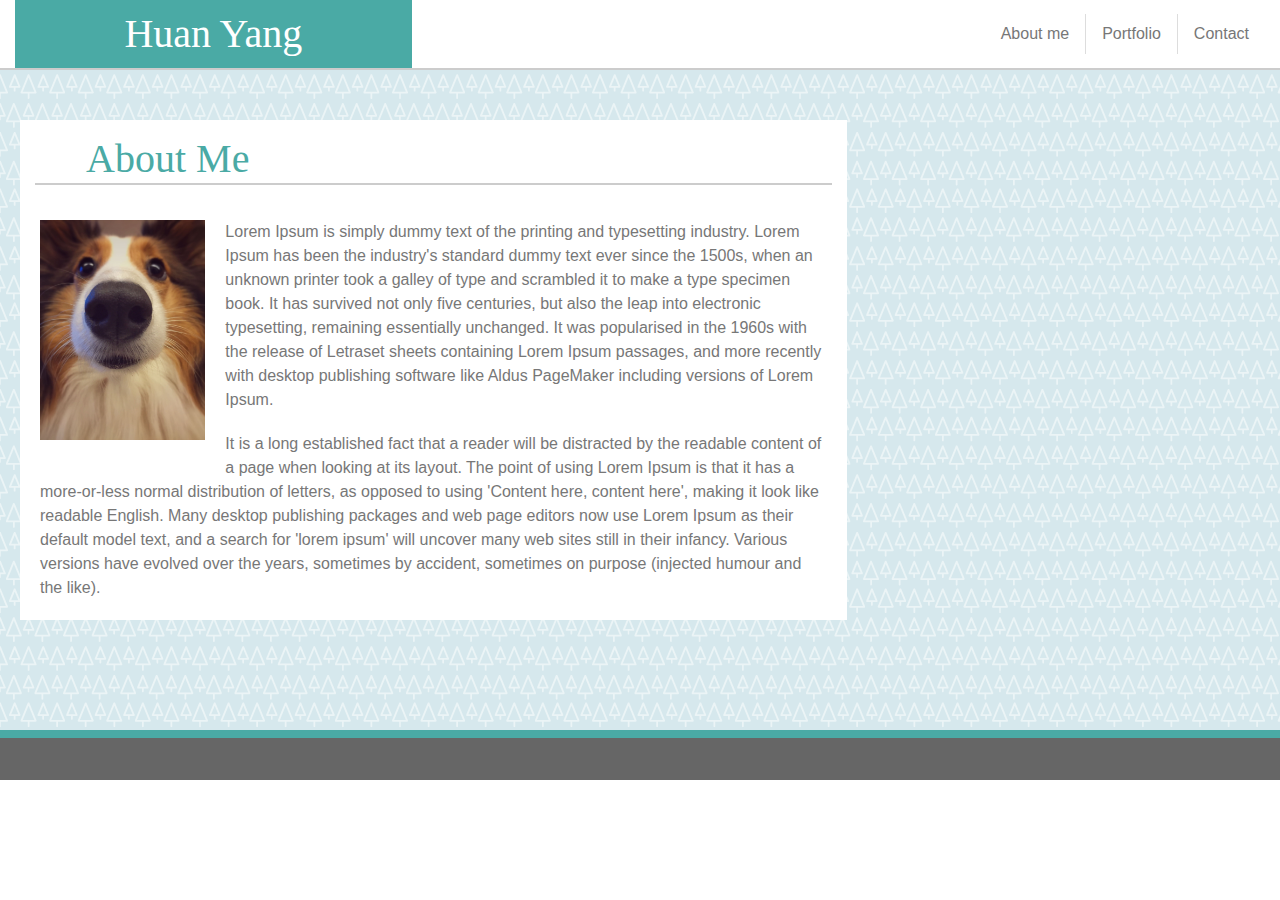
<file: index.html>
<!DOCTYPE html>
<html lang="en">
  <head>
    <meta charset="UTF-8" />
    <meta name="viewport" content="width=device-width, initial-scale=1.0" />
    <meta http-equiv="X-UA-Compatible" content="ie=edge" />
    <link
      rel="stylesheet"
      href="https://stackpath.bootstrapcdn.com/bootstrap/4.3.1/css/bootstrap.min.css"
      integrity="sha384-ggOyR0iXCbMQv3Xipma34MD+dH/1fQ784/j6cY/iJTQUOhcWr7x9JvoRxT2MZw1T"
      crossorigin="anonymous"
    />
    <!-- <link rel="stylesheet" type="text/css" href="assets/css/normalize.css" /> -->
    <link rel="stylesheet" type="text/css" href="assets/css/style.css" />
    <title>Main-Bio</title>
  </head>
  <body>
    <div class="header">
      <div class="container-fluid">
        <div class="row">
          <div class="col-sm-12 col-md-4 col-lg-4">
            <h1 id="title">Huan Yang</h1>
          </div>
          <div class="col-sm-12 col-md-8 col-lg-8">
            <ul
              class="nav justify-content-lg-end justify-content-md-end justify-content-sm-center"
            >
              <li class="nav-item">
                <a class="nav-link active" href="index.html">About me</a>
              </li>
              <li class="nav-item">
                <a class="nav-link" href="portfolio.html">Portfolio</a>
              </li>
              <li class="nav-item">
                <a class="nav-link" href="contact.html">Contact</a>
              </li>
            </ul>
          </div>
        </div>
      </div>
    </div>
    <div class="entire-content">
      <div class="row whole-content-area">
        <div class="container-fluid content-area col-sm-12 col-md-12 col-lg-8">
          <div class="row subtitle-area">
            <div class="col-4">
              <h1 class="subtitle">About Me</h1>
            </div>
          </div>
          <div class="row ">
            <div class="col-12">
              <img
                src="assets/images/profile-image.JPG"
                alt="responsive-profile-image"
                class="float-left float-sm-none float-md-left img-fluid"
                id="profile-image"
              />

              <p>
                Lorem Ipsum is simply dummy text of the printing and typesetting
                industry. Lorem Ipsum has been the industry's standard dummy
                text ever since the 1500s, when an unknown printer took a galley
                of type and scrambled it to make a type specimen book. It has
                survived not only five centuries, but also the leap into
                electronic typesetting, remaining essentially unchanged. It was
                popularised in the 1960s with the release of Letraset sheets
                containing Lorem Ipsum passages, and more recently with desktop
                publishing software like Aldus PageMaker including versions of
                Lorem Ipsum.
              </p>
              <p>
                It is a long established fact that a reader will be distracted
                by the readable content of a page when looking at its layout.
                The point of using Lorem Ipsum is that it has a more-or-less
                normal distribution of letters, as opposed to using 'Content
                here, content here', making it look like readable English. Many
                desktop publishing packages and web page editors now use Lorem
                Ipsum as their default model text, and a search for 'lorem
                ipsum' will uncover many web sites still in their infancy.
                Various versions have evolved over the years, sometimes by
                accident, sometimes on purpose (injected humour and the like).
              </p>
            </div>
          </div>
        </div>
        <div class="col-sm-0 col-md-0 col-lg-4"></div>
      </div>
    </div>
  </body>
  <footer class="footer"></footer>
</html>
</file>
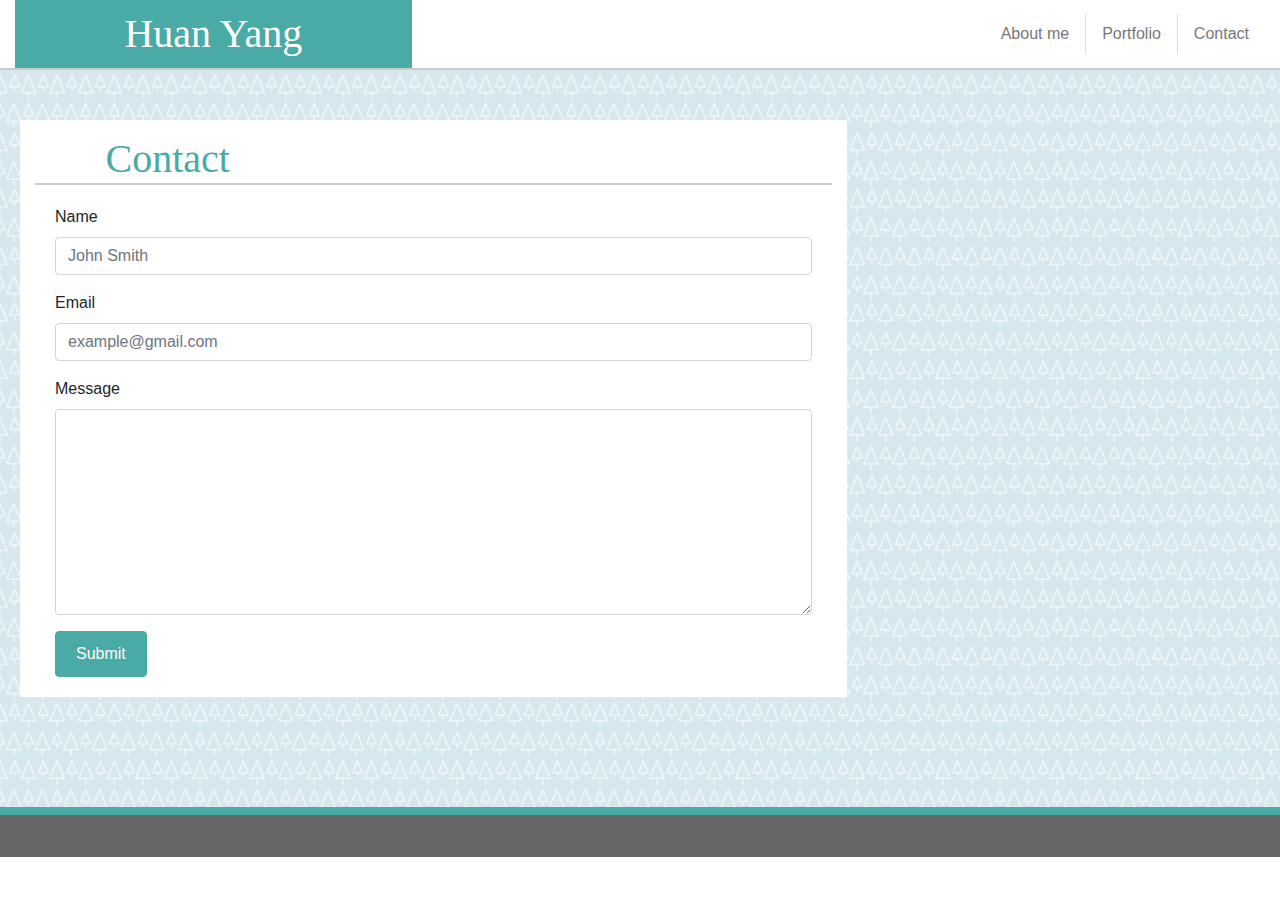
<file: contact.html>
<!DOCTYPE html>
<html lang="en">
  <head>
    <meta charset="UTF-8" />
    <meta name="viewport" content="width=device-width, initial-scale=1.0" />
    <meta http-equiv="X-UA-Compatible" content="ie=edge" />
    <link
      rel="stylesheet"
      href="https://stackpath.bootstrapcdn.com/bootstrap/4.3.1/css/bootstrap.min.css"
      integrity="sha384-ggOyR0iXCbMQv3Xipma34MD+dH/1fQ784/j6cY/iJTQUOhcWr7x9JvoRxT2MZw1T"
      crossorigin="anonymous"
    />
    <link rel="stylesheet" type="text/css" href="assets/css/style.css" />
    <title>Contact</title>
  </head>
  <body>
    <div class="header">
      <div class="container-fluid">
        <div class="row">
          <div class="col-sm-12 col-md-4 col-lg-4">
            <h1 id="title">Huan Yang</h1>
          </div>
          <div class="col-sm-12 col-md-8 col-lg-8">
            <ul
              class="nav justify-content-lg-end justify-content-md-end justify-content-sm-center"
            >
              <li class="nav-item">
                <a class="nav-link active" href="index.html">About me</a>
              </li>
              <li class="nav-item">
                <a class="nav-link" href="portfolio.html">Portfolio</a>
              </li>
              <li class="nav-item">
                <a class="nav-link" href="contact.html">Contact</a>
              </li>
            </ul>
          </div>
        </div>
      </div>
    </div>
    <div class="entire-content">
      <div class="row whole-content-area">
        <div class="container-fluid content-area col-sm-12 col-md-12 col-lg-8">
          <div class="row subtitle-area">
            <div class="col-4">
              <h1 class="subtitle">Contact</h1>
            </div>
          </div>

          <div class="row form-area">
            <div class="col-12">
              <form>
                <div class="form-group">
                  <label for="exampleInputName1">Name</label>
                  <input
                    type="text"
                    class="form-control"
                    id="exampleInputName1"
                    placeholder="John Smith"
                  />
                </div>
                <div class="form-group">
                  <label for="exampleInputEmail1">Email</label>
                  <input
                    type="email"
                    class="form-control"
                    id="exampleInputEmail1"
                    placeholder="example@gmail.com"
                  />
                </div>
                <div class="form-group">
                  <label for="exampleInputMessage1">Message</label>
                  <textarea
                    class="form-control"
                    id="exampleFormControlTextarea1"
                    rows="8"
                  ></textarea>
                </div>
                <button type="submit" class="btn btn-primary">Submit</button>
              </form>
            </div>
          </div>
        </div>
        <div class="col-sm-0 col-md-0 col-lg-4"></div>
      </div>
    </div>
  </body>
  <footer class="footer"></footer>
</html>
</file>
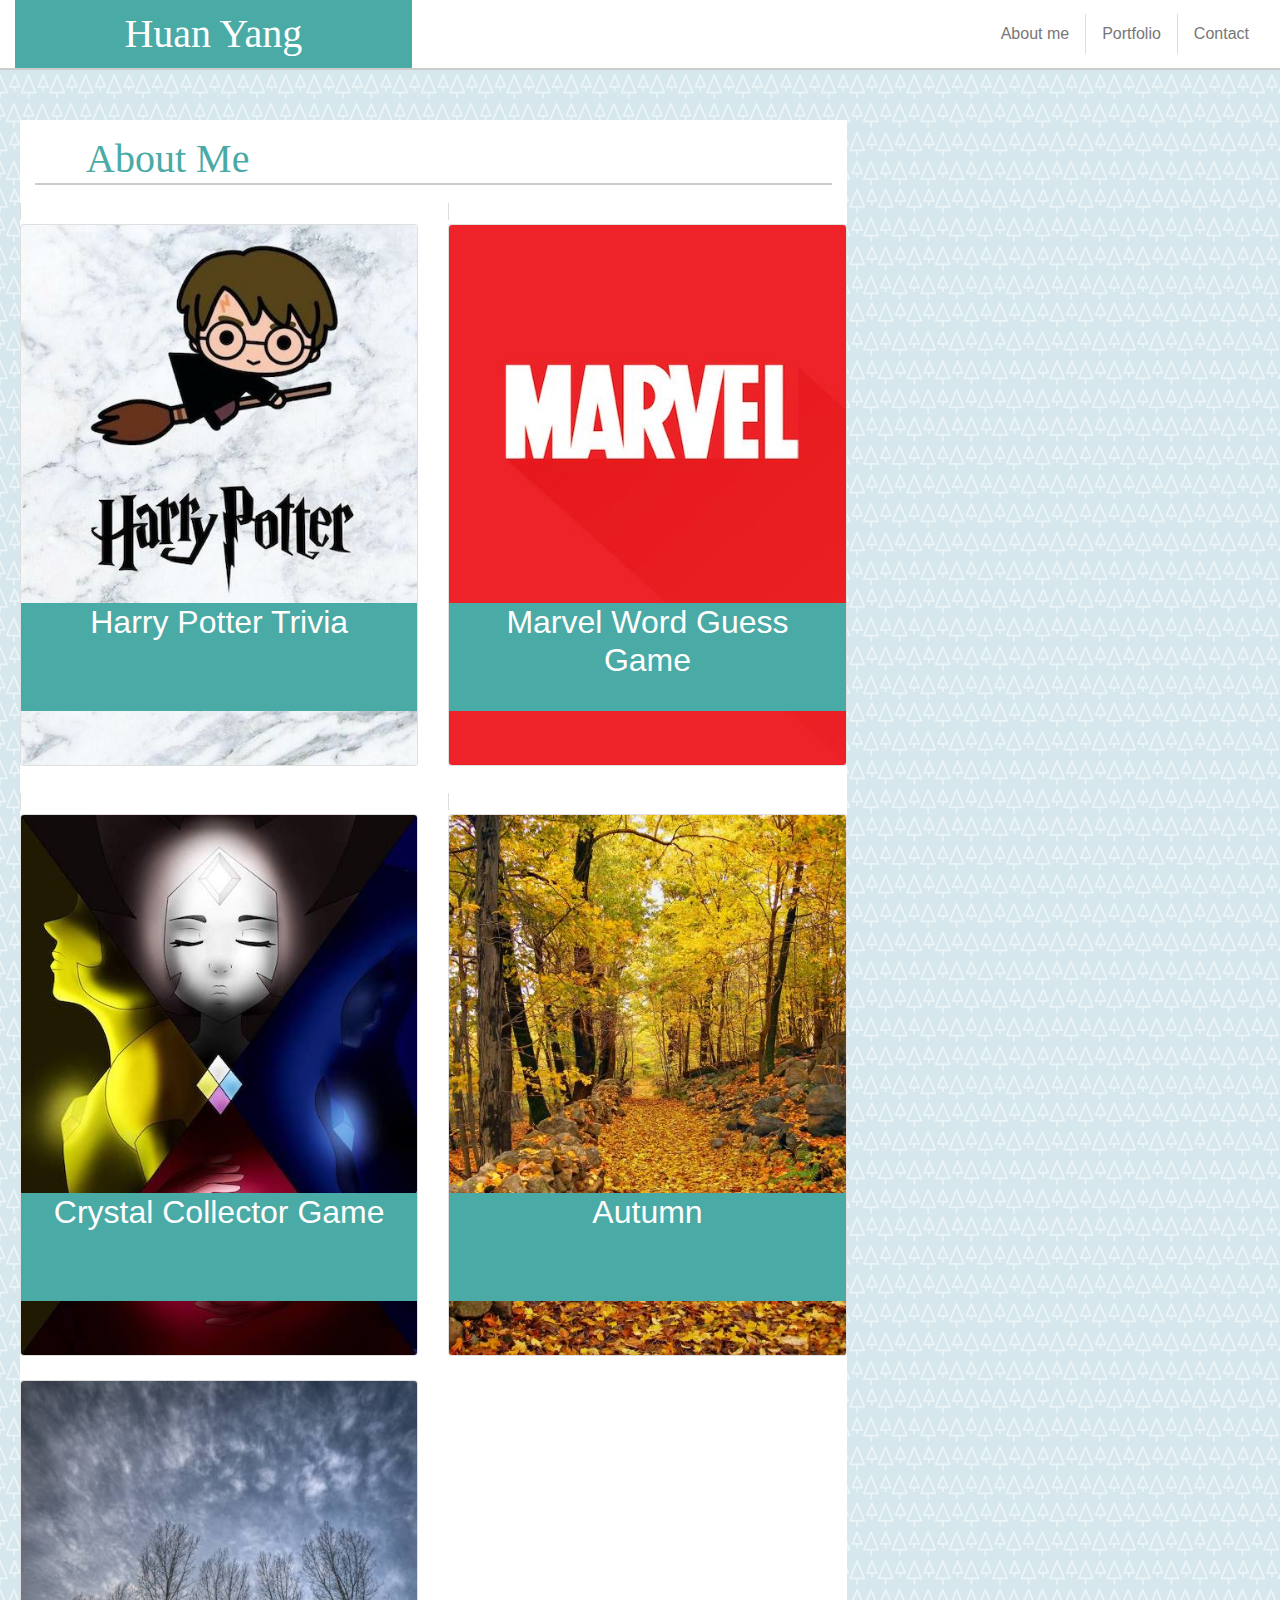
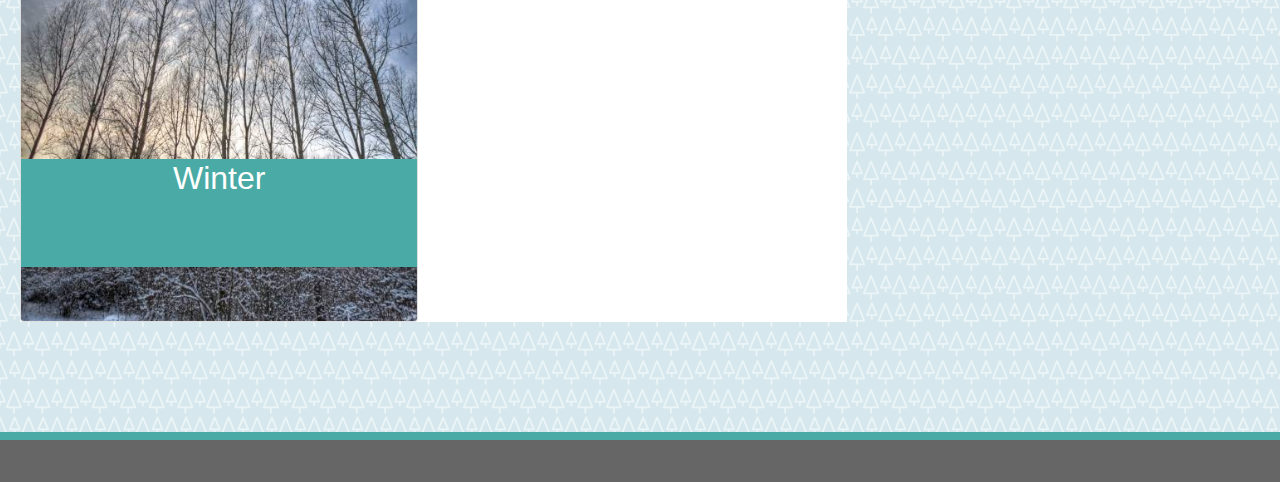
<file: portfolio.html>
<!DOCTYPE html>
<html lang="en">
  <head>
    <meta charset="UTF-8" />
    <meta name="viewport" content="width=device-width, initial-scale=1.0" />
    <meta http-equiv="X-UA-Compatible" content="ie=edge" />
    <link
      rel="stylesheet"
      href="https://stackpath.bootstrapcdn.com/bootstrap/4.3.1/css/bootstrap.min.css"
      integrity="sha384-ggOyR0iXCbMQv3Xipma34MD+dH/1fQ784/j6cY/iJTQUOhcWr7x9JvoRxT2MZw1T"
      crossorigin="anonymous"
    />
    <link rel="stylesheet" type="text/css" href="assets/css/style.css" />
    <title>Portfolio</title>
  </head>
  <body>
    <div class="header">
      <div class="container-fluid">
        <div class="row">
          <div class="col-sm-12 col-md-4 col-lg-4">
            <h1 id="title">Huan Yang</h1>
          </div>
          <div class="col-sm-12 col-md-8 col-lg-8">
            <ul
              class="nav justify-content-lg-end justify-content-md-end justify-content-sm-center"
            >
              <li class="nav-item">
                <a class="nav-link active" href="index.html">About me</a>
              </li>
              <li class="nav-item">
                <a class="nav-link" href="portfolio.html">Portfolio</a>
              </li>
              <li class="nav-item">
                <a class="nav-link" href="contact.html">Contact</a>
              </li>
            </ul>
          </div>
        </div>
      </div>
    </div>
    <div class="entire-content">
      <div class="row whole-content-area">
        <div class="container-fluid content-area col-sm-12 col-md-12 col-lg-8">
          <div class="row subtitle-area">
            <div class="col-4">
              <h1 class="subtitle">About Me</h1>
            </div>
          </div>
          <div class="row">
            <div class="col-lg-6 col-md-6 col-sm-12">
              <a href="https://huanyang51.github.io/trivia-game/">
                <div class="card text-white">
                  <img
                    src="assets/images/hp_portfolio.jpg"
                    class="card-img img-fluid"
                    alt="hp"
                  />
                  <div class="card-img-overlay">
                    <h2 class="card-title">Harry Potter Trivia</h2>
                  </div>
                </div>
              </a>
            </div>
            <div class="col-lg-6 col-md-6 col-sm-12">
              <a href="https://huanyang51.github.io/Word-Guess-Game/">
                <div class="card text-white">
                  <img
                    src="assets/images/marvel_portfolio.jpg"
                    class="card-img img-fluid"
                    alt="marvel"
                  />
                  <div class="card-img-overlay">
                    <h2 class="card-title">Marvel Word Guess Game</h2>
                  </div>
                </div>
              </a>
            </div>
          </div>
          <div class="row">
            <div class="col-lg-6 col-md-6 col-sm-12">
              <a href="https://huanyang51.github.io/unit-4-game/"
                ><div class="card text-white">
                  <img
                    src="assets/images/gem_portfolio.jpg"
                    class="card-img img-fluid"
                    alt="gems"
                  />
                  <div class="card-img-overlay">
                    <h2 class="card-title">Crystal Collector Game</h2>
                  </div>
                </div>
              </a>
            </div>
            <div class="col-lg-6 col-md-6 col-sm-12">
              <a href="#">
                <div class="card text-white">
                  <img
                    src="assets/images/autumn2.jpg"
                    class="card-img img-fluid"
                    alt="autumn2"
                  />
                  <div class="card-img-overlay">
                    <h2 class="card-title">Autumn</h2>
                  </div>
                </div>
              </a>
            </div>
          </div>
          <div class="row">
            <div class="col-lg-6 col-md-6 col-sm-12">
              <div class="card text-white">
                <img
                  src="assets/images/winter.jpg"
                  class="card-img img-fluid"
                  alt="winter"
                />
                <div class="card-img-overlay">
                  <h2 class="card-title">Winter</h2>
                </div>
              </div>
            </div>
            <div class="col-lg-6 col-md-6 col-sm-12"></div>
          </div>
        </div>
        <div class="col-sm-0 col-md-0 col-lg-4"></div>
      </div>
    </div>
  </body>
  <footer class="footer"></footer>
</html>
</file>
<file: assets/css/style.css>
/* remove gutters between columns, negtive margin from .row 
and horizontal padding from all immediate children columns */
.no-gutters {
  margin-right: 0;
  margin-left: 0;
}

/* sticky footer*/

footer {
  height: 50px;
  background-color: #666666;
  border-top: 8px solid #4aaaa5;
}

html,
body {
  height: 100%;
  margin: 0;
}
.wrapper {
  min-height: 100%;

  /* Equal to height of footer */
  /* But also accounting for potential margin-bottom of last child */
  margin-bottom: -50px;
}
.footer,
.push {
  height: 50px;
}

/* style for Bootstrap-Portfolio index page*/

.container-fluid.content-area {
  max-width: 90%;
  padding: 0;
}
.entire-content {
  background-image: url(../images/trees.png);
  /* background-image */
  margin: 0 auto;
  padding: 30px 0 90px 0;
}

#title {
  margin: 0 auto;
  background-color: #4aaaa5;
  padding: 10px 20px 10px 20px;
  color: #ffffff;
  text-align: center;
  font-family: Georgia, "Times New Roman", Times, serif;
}
.header {
  overflow: hidden;
  background-color: #ffffff;
  border-bottom: 2px solid #cccccc;
}

a {
  text-decoration: none;
  font-family: Arial, Helvetica, sans-serif;
  color: #777777;
  padding: 0 20px 0 20px;
  border-left: 1px solid #dddddd;
}
a.nav-link.active {
  border: none;
}
a:hover {
  /* choose a close color with color wheel */
  color: #4ca8c2;
}

ul {
  margin: 0 auto;
  padding-right: 0;
  height: 100%;
  display: flex;
}
.nav-item {
  align-self: center;
}
.whole-content-area {
  margin: 20px;
}

.subtitle {
  color: #4aaaa5;
  font-family: Georgia, "Times New Roman", Times, serif;
  padding: 10px, 20px;
  margin: 0;
  text-align: center;
}
.subtitle-area {
  border-bottom: 2px solid #cccccc;
  margin: 15px;
}

img#profile-image {
  margin: 20px;
  max-width: 20%;
  height: auto;
}
p {
  color: #777777;
  font-family: Arial, Helvetica, sans-serif;
  margin: 20px;
}

.content-area {
  background-color: #ffffff;
}

/* style for contact page */

.btn {
  background-color: #4aaaa5;
  padding: 10px 20px;
  color: #ffffff;
  font-size: 16px;
  font-family: Arial, Helvetica, sans-serif;
  border-color: #4aaaa5;
}

.row.form-area {
  margin: 20px;
}

/* style for portfolio page */

.card-img-overlay {
  position: absolute;
  top: 70%;
  bottom: 10%;
  background-color: #4aaaa5;
  padding: 0 25px;
  color: #ffffff;
  text-align: center;
  font-family: Arial, Helvetica, sans-serif;
}
</file>
